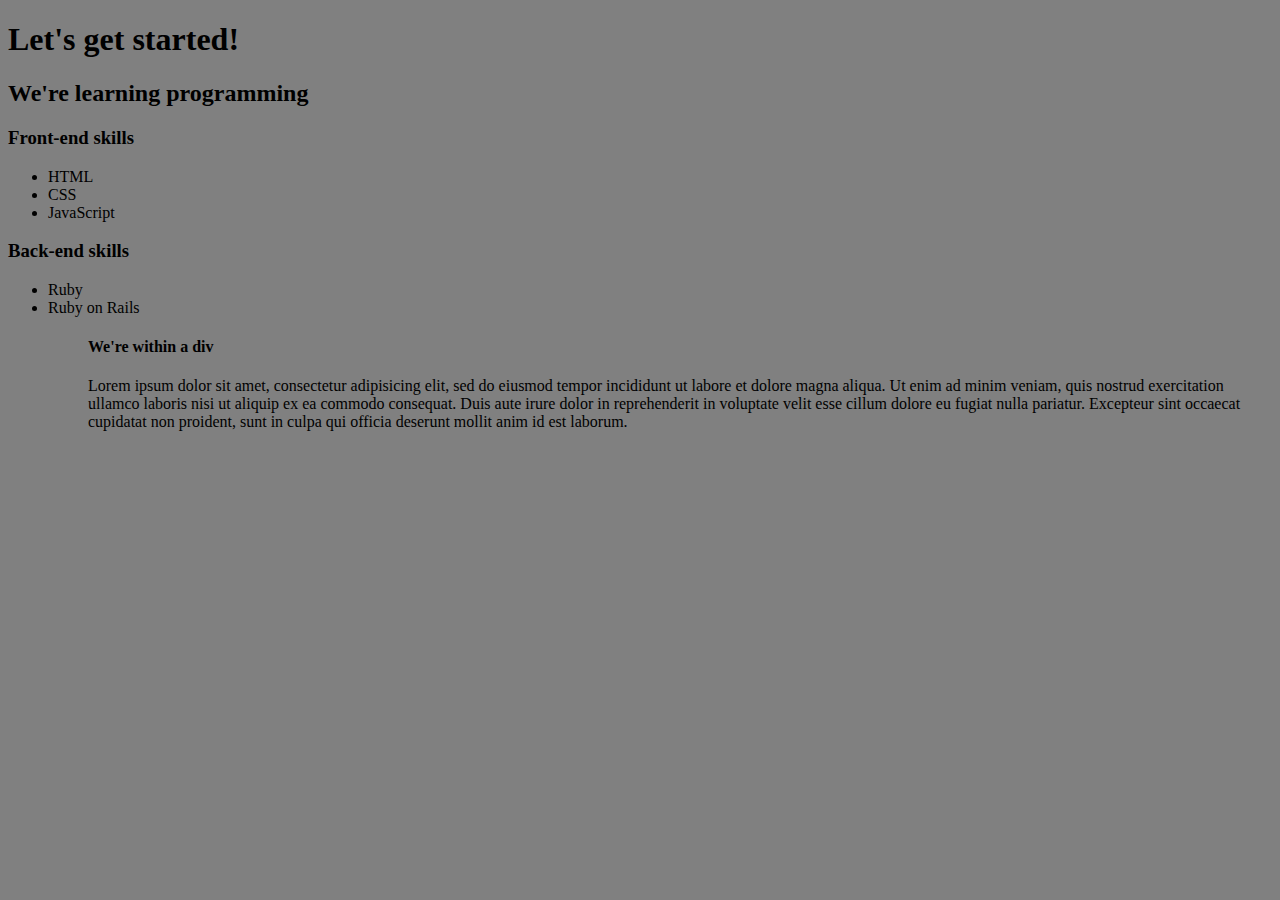
<file: HTML - CSS/index.html>
<!doctype html>
<html>

	<head>
		<Title>Michael's first website</title>
		<meta name="description" content="This is my first website">
		
		<link rel="stylesheet" href="css/style.css">

	</head>

	<body>
		<h1> Let's get started!</h1>
		<h2> We're learning programming</h2>
		<h3> Front-end skills</h3>	
		<ul>
			<li class="first"> HTML </li>
			<li> CSS </li>
			<li> JavaScript </li>
		</ul>
		<h3> Back-end skills</h3>
		<ul>
			<li class="first"> Ruby </li>
			<li> Ruby on Rails </li>
		<ul>
		<div id="main" > 
			<h4> We're within a div</h4>
			<p>
				Lorem ipsum dolor sit amet, consectetur adipisicing elit, sed do eiusmod
				tempor incididunt ut labore et dolore magna aliqua. Ut enim ad minim veniam,
				quis nostrud exercitation ullamco laboris nisi ut aliquip ex ea commodo
				consequat. Duis aute irure dolor in reprehenderit in voluptate velit esse
				cillum dolore eu fugiat nulla pariatur. Excepteur sint occaecat cupidatat non
				proident, sunt in culpa qui officia deserunt mollit anim id est laborum.
			</p>
		</div>

	</body>


</html>
</file>
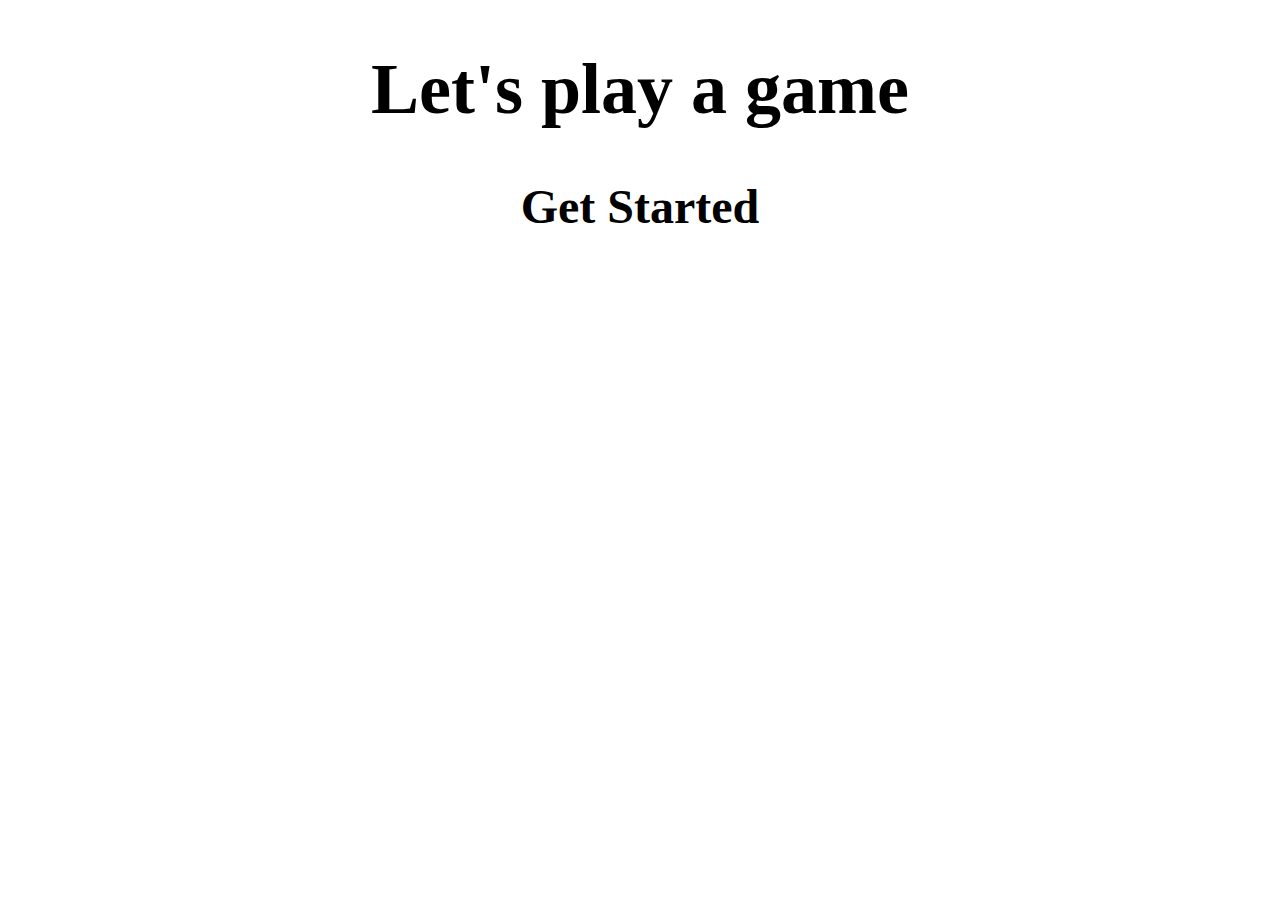
<file: jquery-game/index.html>
<!doctype html>
<html>
<head>
	<title> jQuery Game</title>
	<link rel="stylesheet" href="css/style.css">
	<script src="js/jquery.js"></script>
	<script src="js/script.js"></script>
	<meta name="description" content="jQuery game">
</head>
<body>
	<div id="main">
		<h1>Let's play a game</h1>
		<h2>Get Started</h2>
</body>
</html>
</file>
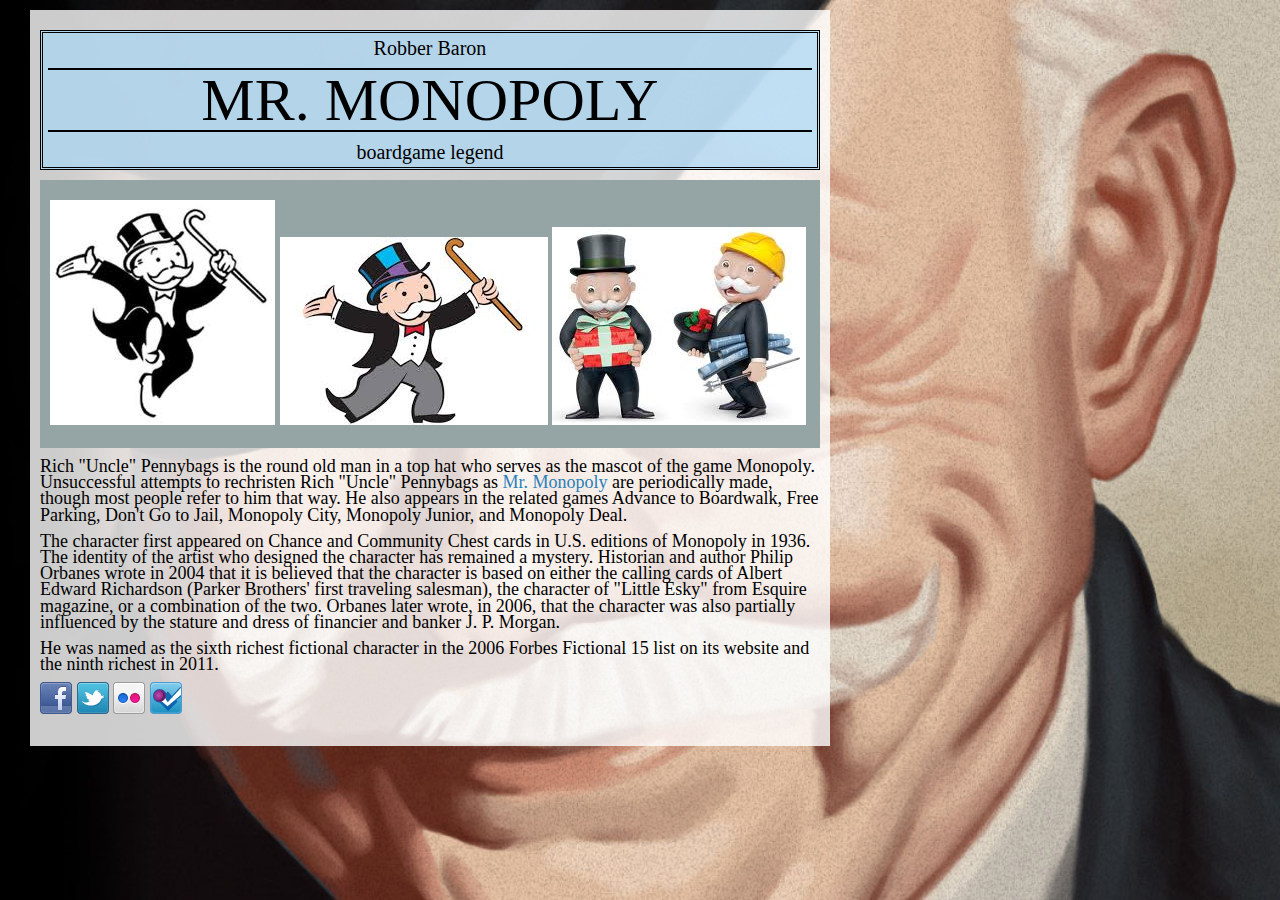
<file: monopoly/index.html>
<!doctype html>
<html>
<head>
	<title> Mr. Monolopy's Homepage</title>
	<meta name="description" content="This is the website of Rich uncle Pennybags, also known as Mr. Monopoly">
	<link rel="stylesheet" href="css/reset.css">
	<link rel="stylesheet" href="css/style.css">
</head>

<body>
	<div id="main">
		<header>
			<h2>Robber Baron</h2>
			<h1>Mr. Monopoly</h1>
			<h2>boardgame legend</h2>
		</header>
		<div id="headshots">
			<img src="images/monopoly1.jpg" alt="First headshot">
			<img src="images/monopoly2.jpg" alt="Second headshot">
			<img src="images/monopoly3.jpg" alt="Third headshot">
		</div>
		<p>
			Rich "Uncle" Pennybags is the round old man in a top hat who serves as the mascot of the game Monopoly. Unsuccessful attempts to rechristen Rich "Uncle" Pennybags as <a href="http://en.wikipedia.org/wiki/Rich_Uncle_Pennybags" target="_blank" title="Mr. Monopoly's Wikipedia page">Mr. Monopoly</a> are periodically made, though most people refer to him that way. He also appears in the related games Advance to Boardwalk, Free Parking, Don't Go to Jail, Monopoly City, Monopoly Junior, and Monopoly Deal.
		</p>
		<p>
			The character first appeared on Chance and Community Chest cards in U.S. editions of Monopoly in 1936. The identity of the artist who designed the character has remained a mystery. Historian and author Philip Orbanes wrote in 2004 that it is believed that the character is based on either the calling cards of Albert Edward Richardson (Parker Brothers' first traveling salesman), the character of "Little Esky" from Esquire magazine, or a combination of the two. Orbanes later wrote, in 2006, that the character was also partially influenced by the stature and dress of financier and banker J. P. Morgan.
		</p>
		<p>
			He was named as the sixth richest fictional character in the 2006 Forbes Fictional 15 list on its website and the ninth richest in 2011.
		</p>
		<p>
			<a href="https://facebook.com">
				<img src="images/social-facebook.png" alt="Facebook icon">
			</a>
			<a href="http://twitter.com">
				<img src="images/social-twitter.png" alt="Twitter icon">
			</a>
			<a href="http://flickr.com">
				<img src="images/social-flickr.png" alt="Flicker icon">
			</a>
			<a href="https://foursquare.com">
				<img src="images/social-foursquare.png" alt="Foursquare icon">
			</a>

	<div>
</body>
<html>
</file>
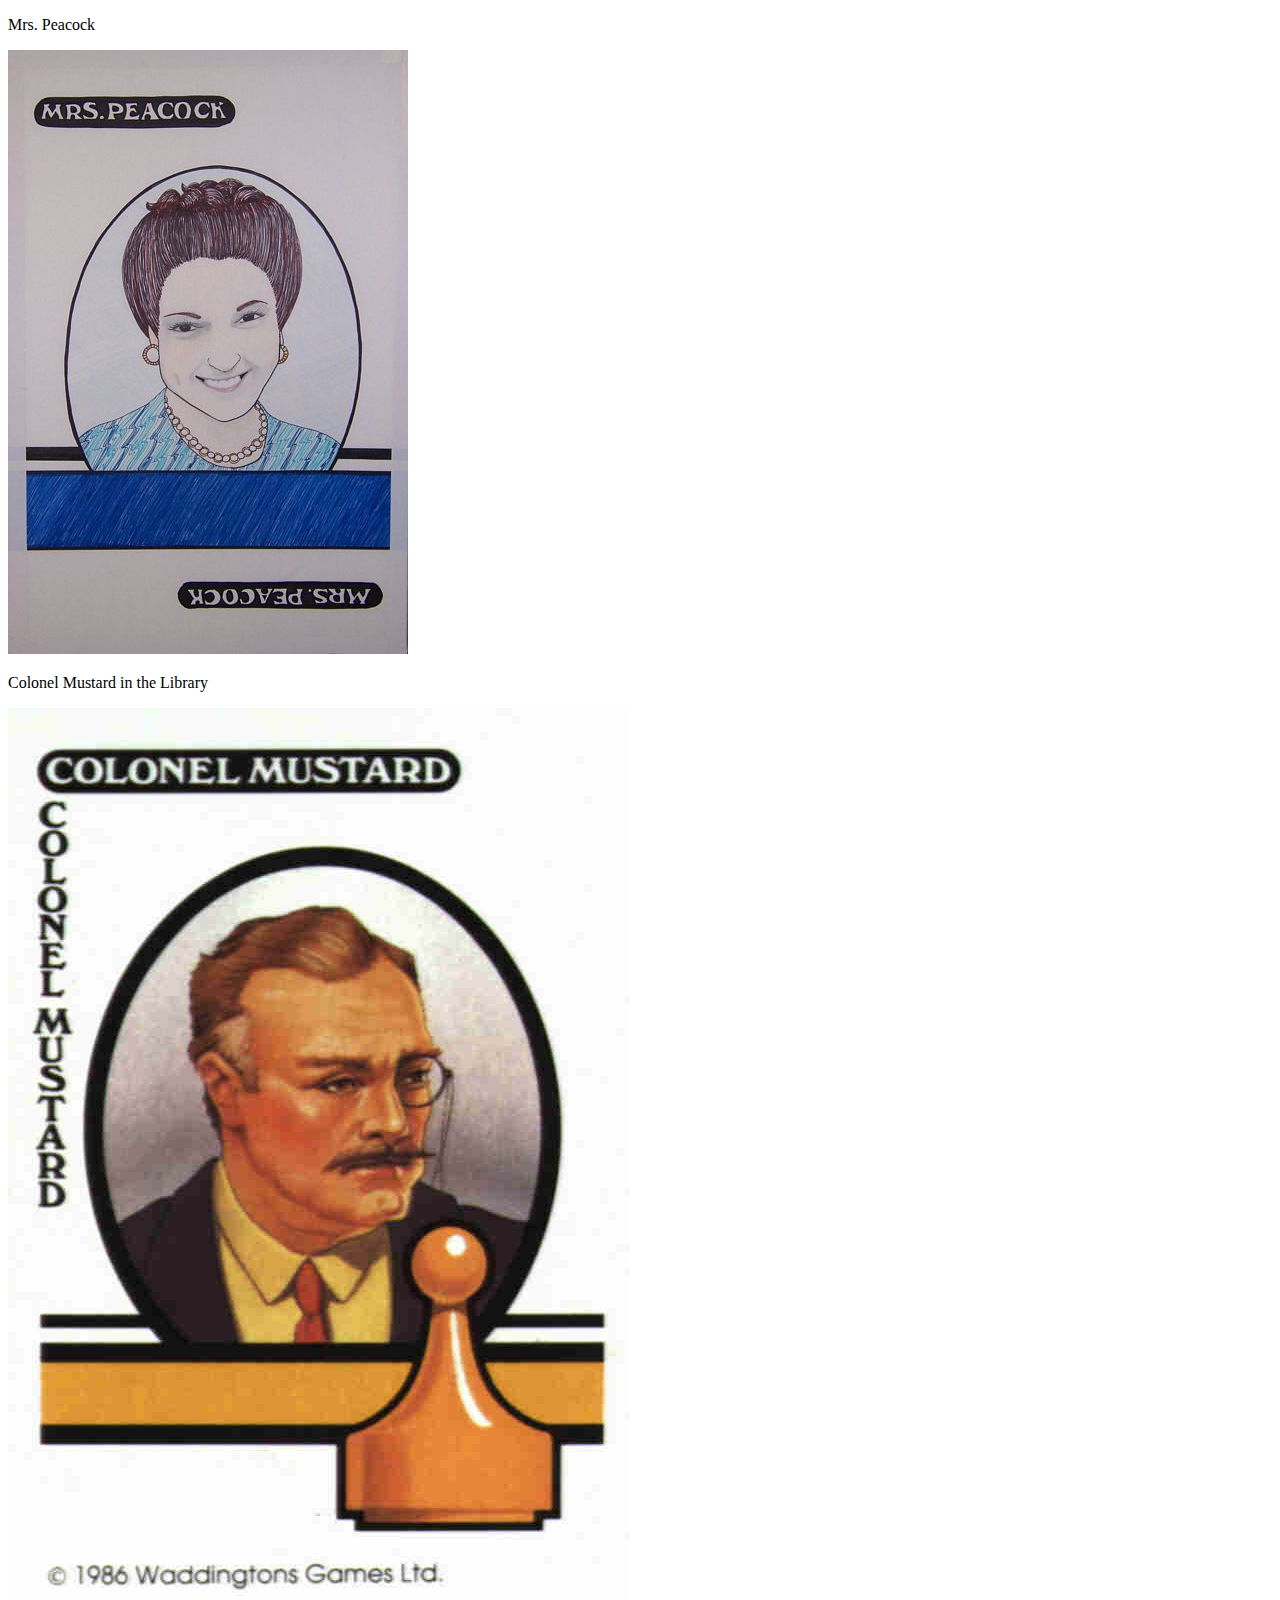
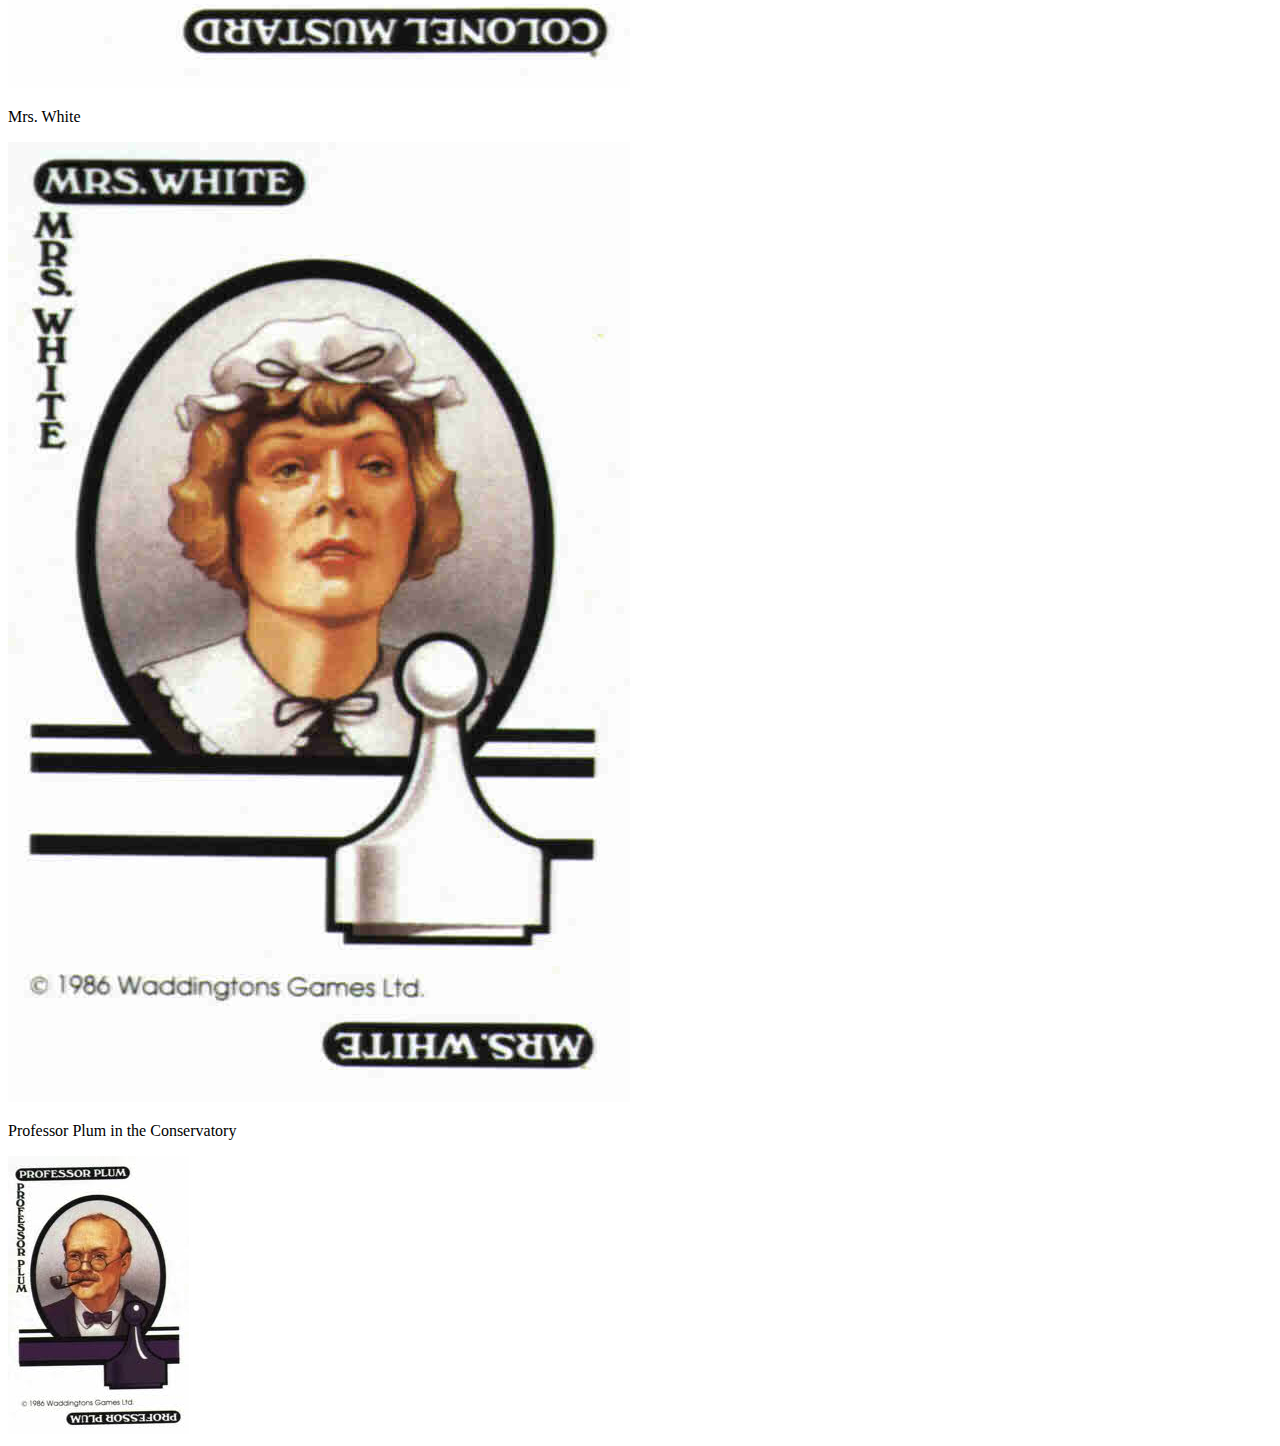
<file: clue/clue-board/index.html>
<!doctype html>
<html lang="en">
<head>
  <meta charset="UTF-8">
  <title>Clue</title>
</head>
<body>
  <p>Mrs. Peacock</p>
  <img src="mrs-peacock.JPG" alt="Mrs. Peacock">
  <p>Colonel Mustard in the Library</p>
  <img src="library/colonel-mustard.jpg" alt="Colonel Mustard">
  <p>Mrs. White</p>
  <img src="../mrs-white.jpg" alt="Mrs. White">
  <p>Professor Plum in the Conservatory</p>
  <img src="../conservatory/professor-plum.jpg" alt="professor-plum">
</body>
</html>
</file>
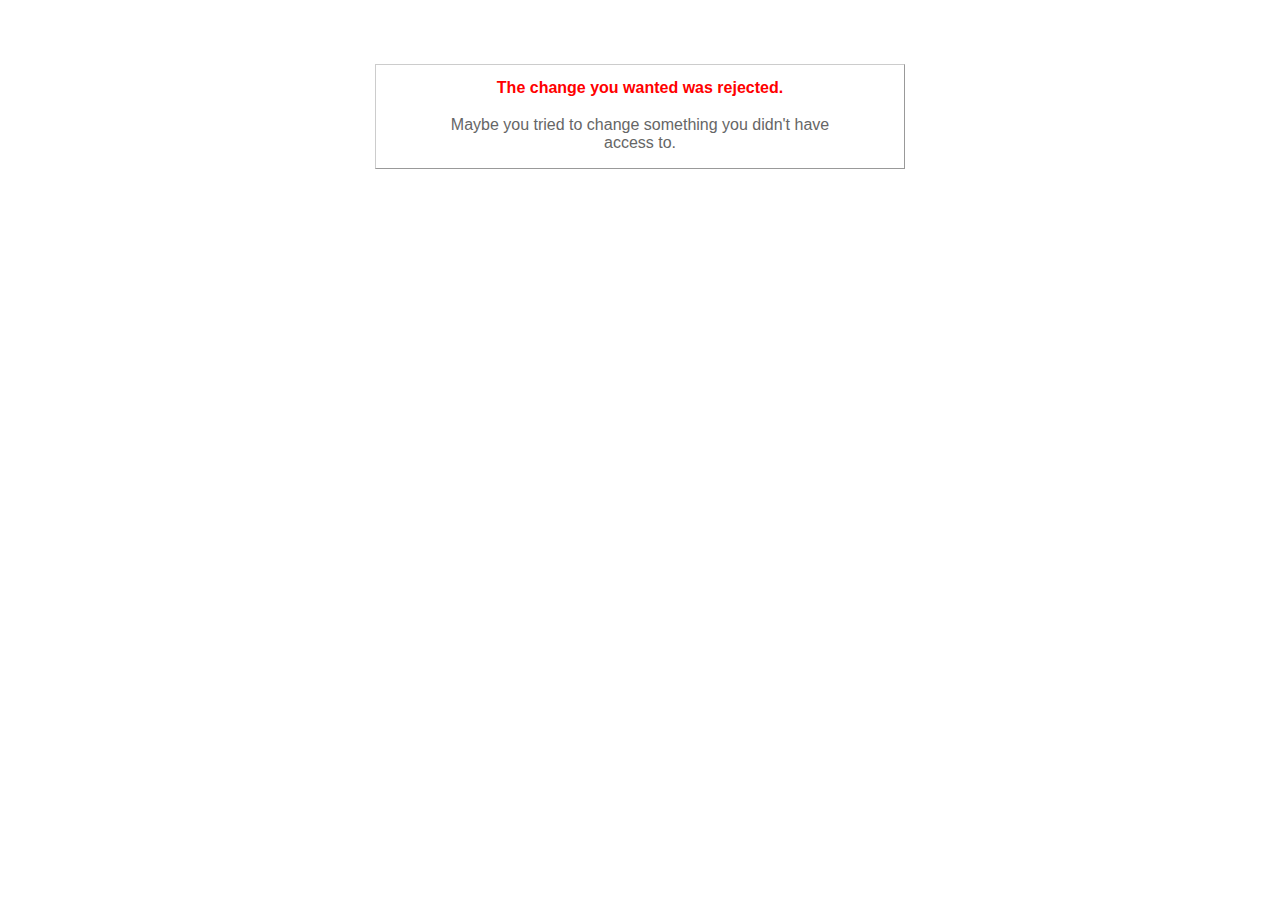
<file: moneybags/public/422.html>
<!DOCTYPE html>
<html>
<head>
  <title>The change you wanted was rejected (422)</title>
  <style type="text/css">
    body { background-color: #fff; color: #666; text-align: center; font-family: arial, sans-serif; }
    div.dialog {
      width: 25em;
      padding: 0 4em;
      margin: 4em auto 0 auto;
      border: 1px solid #ccc;
      border-right-color: #999;
      border-bottom-color: #999;
    }
    h1 { font-size: 100%; color: #f00; line-height: 1.5em; }
  </style>
</head>

<body>
  <!-- This file lives in public/422.html -->
  <div class="dialog">
    <h1>The change you wanted was rejected.</h1>
    <p>Maybe you tried to change something you didn't have access to.</p>
  </div>
</body>
</html>
</file>
<file: HTML - CSS/css/style.css>
body{
	background-color: grey;
}
</file>
<file: jquery-game/css/style.css>
#main{
	width: 60%:
	margin: 0 auto;
	text-align: center;
}
h1{
	font-size: 72px;
}

h2{
	cursor: crosshair;
	font-size: 48px;
	color= blue;
}
</file>
<file: monopoly/css/style.css>
body{
	background: url("../images/monopoly-guy.jpg") no-repeat;
	background-size: 100%;
	font-size: 18px;
	font-family: "Times new Roman", serif;
}

#main{
	background-color: rgba(255, 255, 255, .8);
	width: 780px;
	margin: 10px 10px 10px 30px;
	padding: 20px 10px 20px 10px;
}
#headshots{
	background-color: #95a5a6;
	margin: 10px auto;
	padding: 20px 10px;
}
header{
	background-color: rgba(168, 213, 243, .7);
	font-family: "Copperplate", "Copperplate Gothic Bold", serif;
	text-align: center;
	border: 3px black double;
	padding: 5px;
	margin-bottom: 10px;
}

h1{
	font-size: 60px;
	border-top: 2px black solid;
	border-bottom: 2px black solid;
	margin: 10px 0;
	text-transform: uppercase;
}
h2{
	font-size: 20px;
}
p{
	margin-bottom: 10px;
	line-height: .9;
}
a{
	text-decoration:none;
	color: #2980b9;
}
a:hover{
	color:#c0392b;
}
</file>
